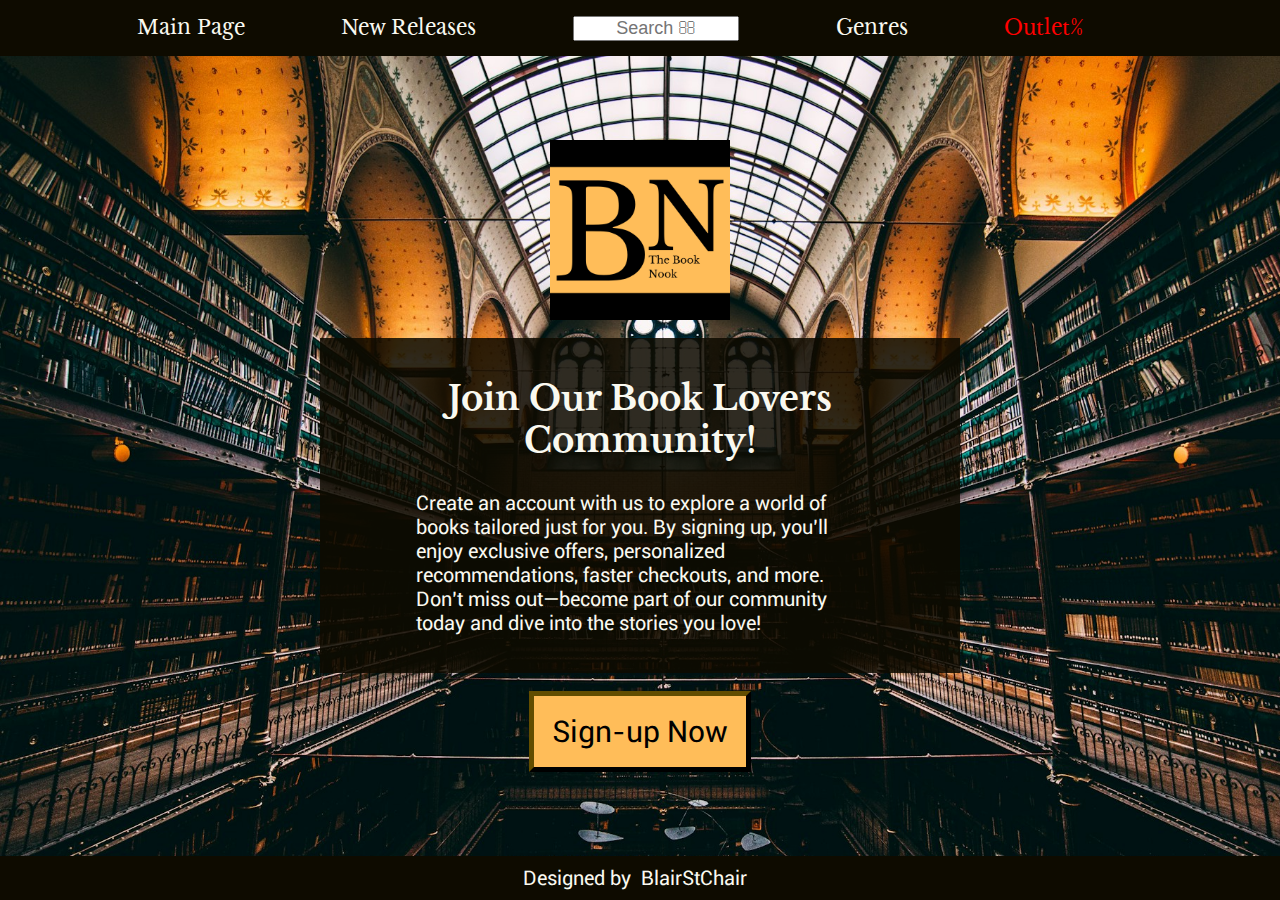
<file: index.html>
<!DOCTYPE html>
<html lang="en">
<head>
    <meta charset="UTF-8">
    <meta name="viewport" content="width=device-width, initial-scale=1.0">
    <title>Sign-up Form</title>
    <link rel="stylesheet" href="css/indexStyle.css">
    <link rel="stylesheet" href="https://cdnjs.cloudflare.com/ajax/libs/font-awesome/6.6.0/css/all.min.css" integrity="sha512-Kc323vGBEqzTmouAECnVceyQqyqdsSiqLQISBL29aUW4U/M7pSPA/gEUZQqv1cwx4OnYxTxve5UMg5GT6L4JJg==" crossorigin="anonymous" referrerpolicy="no-referrer" />
</head>
<body>
    <div class="navbar">
        <ul>
            <li><a href="">Main Page</a></li>
            <li><a href="">New Releases</a></li>
            <li><input type="text" class="fontAwesome searchBar" name="emailAddress" placeholder="Search &#xf002;" value=""></li>
            <li><a href="">Genres</a></li>
            <li><a id="outlet" href="">Outlet%</a></li>
        </ul>
        <i class="fa-solid fa-user userIcon"></i>
    </div>
    <div class="container">
        <img src="img/logo.png" alt="Bookshop's logo">
        <div class="content">
            <h2>Join Our Book Lovers Community!</h2>
            <p>Create an account with us to explore a world of books tailored just for you.
                By signing up, you’ll enjoy exclusive offers, personalized recommendations, faster checkouts, 
                and more. Don’t miss out—become part of our community today and dive into the stories you love!</p>
        </div>
        <button onclick="location.href='html/signUpPage.html'">Sign-up Now</button>
    </div>
    <div class="footer">
        <p>Designed by<a href="https://github.com/BlairStChair">BlairStChair</a></p>
    </div>
</body>
</html>
</file>
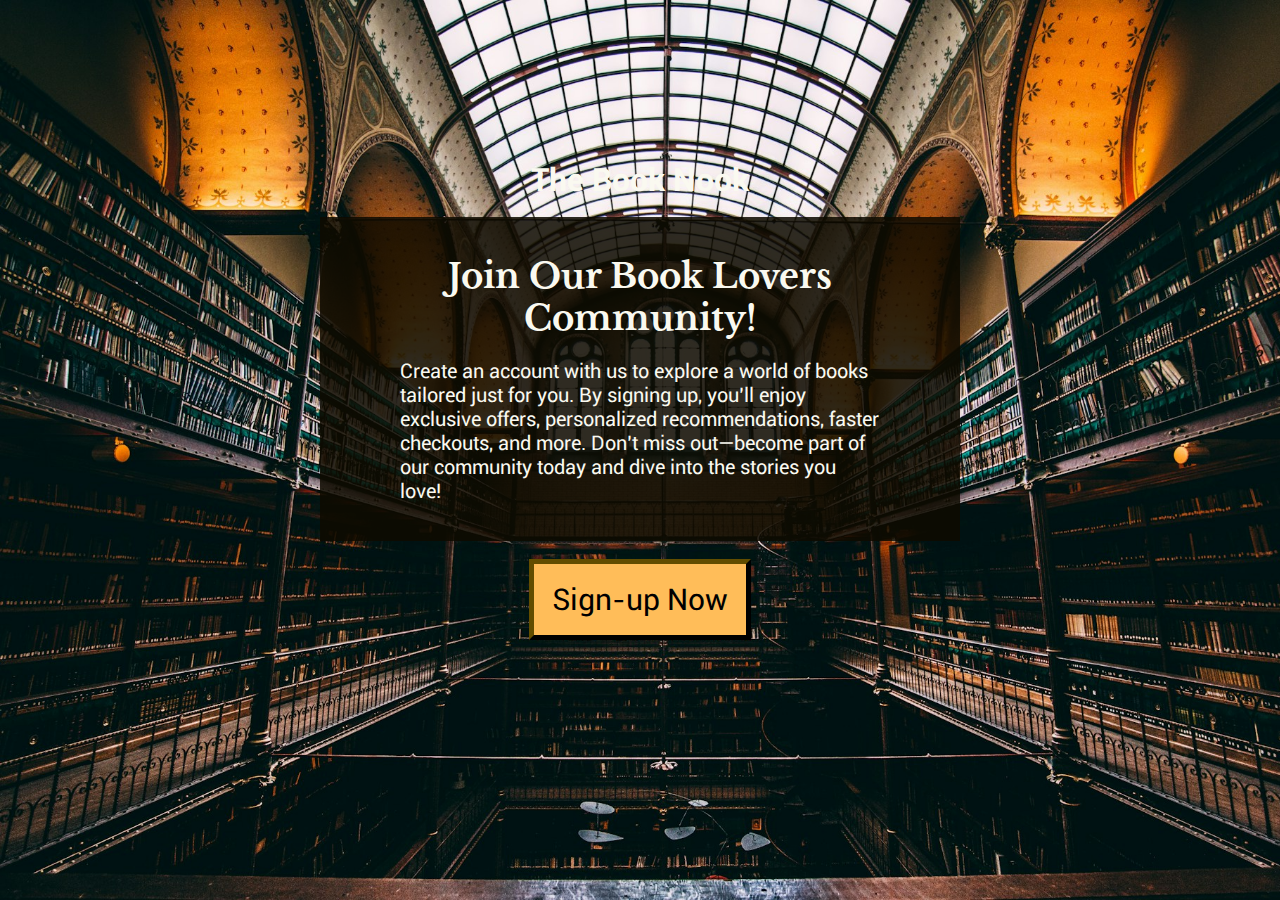
<file: html/index.html>
<!DOCTYPE html>
<html lang="en">
<head>
    <meta charset="UTF-8">
    <meta name="viewport" content="width=device-width, initial-scale=1.0">
    <title>Sign-up Form</title>
    <link rel="stylesheet" href="../css/style.css">
</head>
<body>
    <div class="container">
        <h1>The Book Nook</h1>
        <div class="content">
            <h2>Join Our Book Lovers Community!</h2>
            <p>Create an account with us to explore a world of books tailored just for you. 
                By signing up, you’ll enjoy exclusive offers, personalized recommendations, faster checkouts, 
                and more. Don’t miss out—become part of our community today and dive into the stories you love!</p>
        </div>
        <div class="btnContainer">
            <button>Sign-up Now</button>
        </div>
    </div>
    <script src="../script.js"></script>
</body>
</html>
</file>
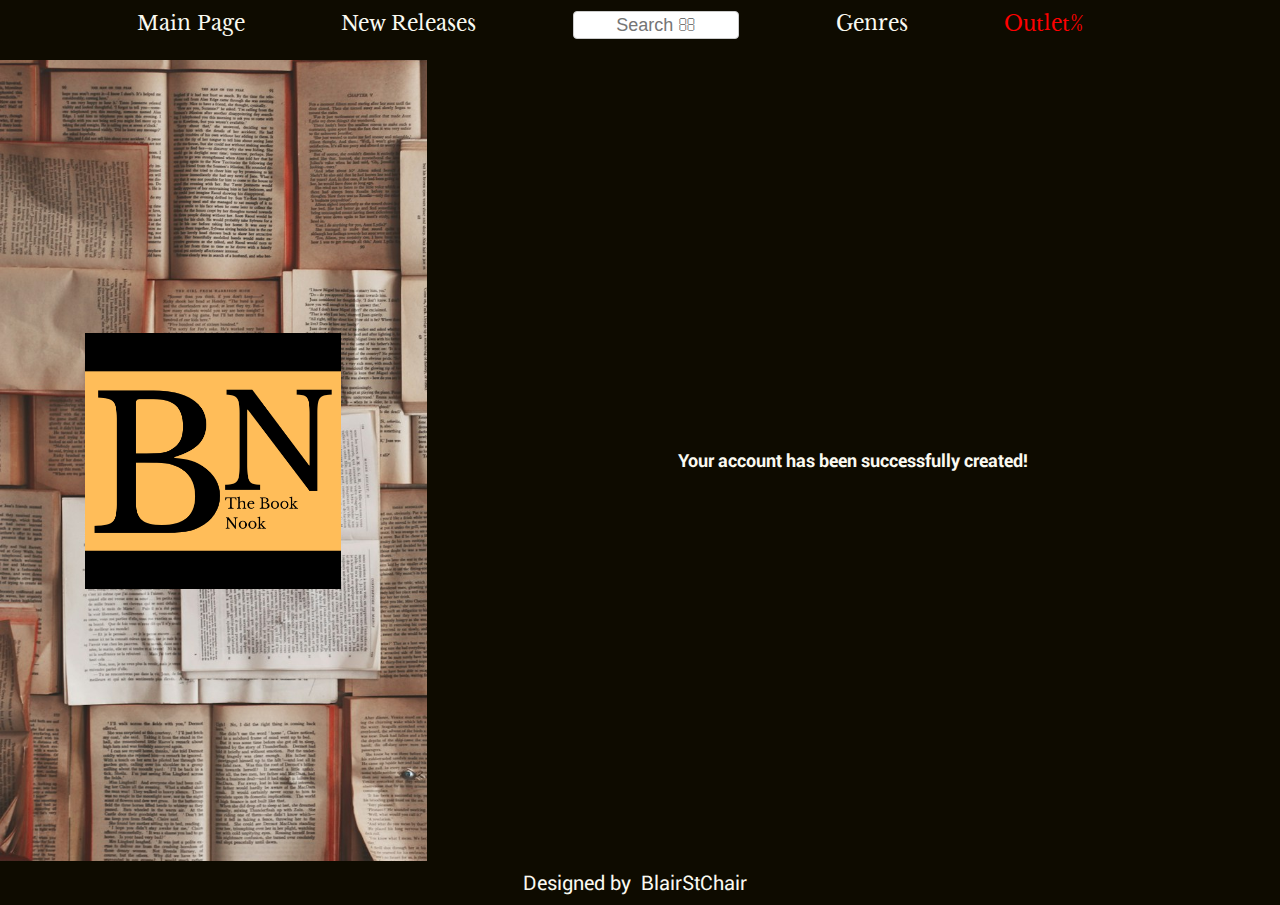
<file: html/confirmationPage.html>
<!DOCTYPE html>
<html lang="">
  <head>
    <meta charset="UTF-8">
    <meta name="viewport" content="width=device-width, initial-scale=1.0">
    <title>Sign-up Form</title>
    <link rel="stylesheet" href="../css/confirmationPageStyle.css">
    <link rel="stylesheet" href="https://cdnjs.cloudflare.com/ajax/libs/font-awesome/6.6.0/css/all.min.css" integrity="sha512-Kc323vGBEqzTmouAECnVceyQqyqdsSiqLQISBL29aUW4U/M7pSPA/gEUZQqv1cwx4OnYxTxve5UMg5GT6L4JJg==" crossorigin="anonymous" referrerpolicy="no-referrer" />
  </head>
  <body>
    <div class="navbar">
      <ul>
          <li><a href="">Main Page</a></li>
          <li><a href="">New Releases</a></li>
          <li><input type="text" class="fontAwesome searchBar" name="emailAddress" placeholder="Search &#xf002;" value=""></li>
          <li><a href="">Genres</a></li>
          <li><a id="outlet" href="">Outlet%</a></li>
      </ul>
      <i class="fa-solid fa-user userIcon"></i>
  </div>
  <div class="pageContent">
    <div class="leftContent">
      <img src="../img/logo.png" alt="Bookshop's logo">
    </div>
    <div class="rightContent">
      <p><b>Your account has been successfully created!</b></p>
    </div>
    </div>
  <div class="footer">
    <p>Designed by<a href="https://github.com/BlairStChair">BlairStChair</a></p>
  </div>
  </body>
</html>
</file>
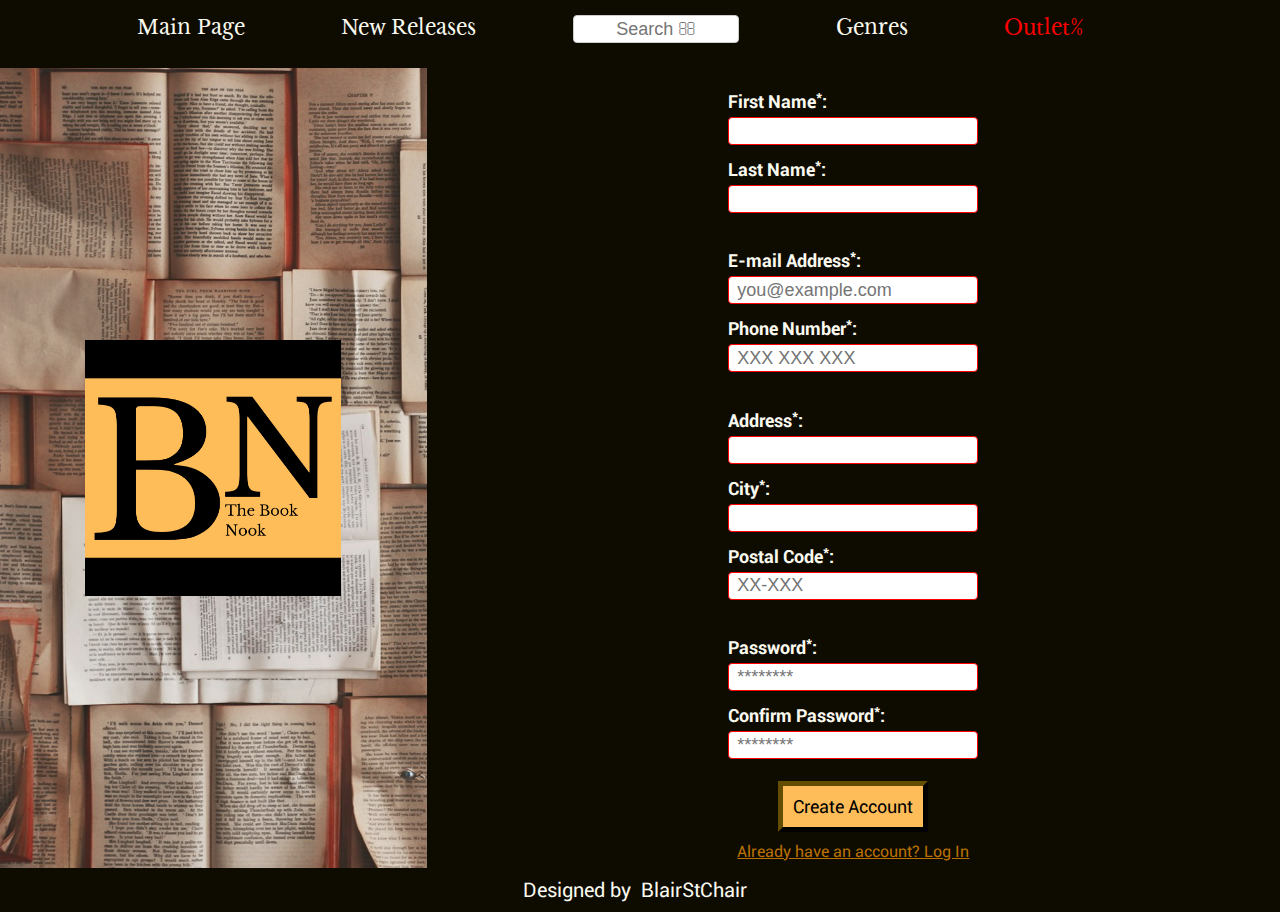
<file: html/signUpPage.html>
<!DOCTYPE html>
<html lang="">
  <head>
    <meta charset="UTF-8">
    <meta name="viewport" content="width=device-width, initial-scale=1.0">
    <title>Sign-up Form</title>
    <link rel="stylesheet" href="../css/signUpPageStyle.css">
    <link rel="stylesheet" href="https://cdnjs.cloudflare.com/ajax/libs/font-awesome/6.6.0/css/all.min.css" integrity="sha512-Kc323vGBEqzTmouAECnVceyQqyqdsSiqLQISBL29aUW4U/M7pSPA/gEUZQqv1cwx4OnYxTxve5UMg5GT6L4JJg==" crossorigin="anonymous" referrerpolicy="no-referrer" />
  </head>
  <body>
    <div class="navbar">
      <ul>
          <li><a href="">Main Page</a></li>
          <li><a href="">New Releases</a></li>
          <li><input type="text" class="fontAwesome searchBar" name="emailAddress" placeholder="Search &#xf002;" value=""></li>
          <li><a href="">Genres</a></li>
          <li><a id="outlet" href="">Outlet%</a></li>
      </ul>
      <i class="fa-solid fa-user userIcon"></i>
  </div>
  <div class="pageContent">
  <div class="leftContent">
    <img src="../img/logo.png" alt="Bookshop's logo">
  </div>
  <div class="rightContent">
    <form>
      <fieldset>
        <label for="firstName">First Name<sup>*</sup>:</label>
        <input type="text" id="firstName" required>

        <label for="lastName">Last Name<sup>*</sup>:</label>
        <input type="text" id="lastName" required>
      </fieldset>
      
      <fieldset>
        <label for="email">E-mail Address<sup>*</sup>:</label>
        <input type="email" id="email" placeholder="you@example.com" required>

        <label for="phoneNumber">Phone Number<sup>*</sup>:</label>
        <input type="tel" id="phoneNumber" placeholder="XXX XXX XXX" pattern="[0-9]{9}" required>
      </fieldset>

      <fieldset>
        <label for="address">Address<sup>*</sup>:</label>
        <input type="text" id="address" required>

        <label for="city">City<sup>*</sup>:</label>
        <input type="text" id="city" required>

        <label for="postalCode">Postal Code<sup>*</sup>:</label>
        <input type="text" id="postalCode" placeholder="XX-XXX" pattern="^[0-9]{2}-[0-9]{3}$" required>
      </fieldset>

      <fieldset id="passwordFieldset">
        <label for="password">Password<sup>*</sup>:</label>
        <input type="password" id="password" placeholder="********" required>

        <label for="confirmPassword">Confirm Password<sup>*</sup>:</label>
        <input type="password" id="confirmPassword" placeholder="********" required>
      </fieldset>
    </form>
    <button id="createAccount" type="submit">Create Account</button>
      <a>Already have an account? Log In</a>
  </div>
  </div>
  <div class="footer">
    <p>Designed by<a href="https://github.com/BlairStChair">BlairStChair</a></p>
  </div>
  <script src="../script.js"></script>
  </body>
</html>
</file>
<file: css/indexStyle.css>
@font-face {
    font-family: 'LibreBaskerville';
    src: url("../fonts/libre-baskerville/LibreBaskerville-Regular.otf") format("opentype");
}

@font-face {
    font-family: 'LibreBaskerville';
    font-weight: bold;
    src: url("../fonts/libre-baskerville/LibreBaskerville-Bold.otf") format("opentype");
}

@font-face {
    font-family: 'Roboto';
    src: url("../fonts/roboto/Roboto-Regular.otf") format("opentype");
}

@font-face {
    font-family: 'Roboto';
    font-weight: bold;
    src: url("../fonts/roboto/Roboto-Bold.otf") format("opentype");
}

.fontAwesome {
    font-family: 'Helvetica', FontAwesome, sans-serif;
  }
  

* {
    margin: 0;
    padding: 0;
    box-sizing: border-box;
}

html, body{
    width: 100%;
    height: 100%;
    margin: 0;
}

body{
    min-height: 100%;
    background-image: url("../img/background1.jpg");
    background-size: cover;
    color: #faf9f0;
    font-family: 'Roboto';
}

.navbar{
    display: flex;
    margin: 0;
    background-color: #0e0b00;
    font-family: 'LibreBaskerville' !important;
    font-size: 20px;
    justify-content: space-between;
    padding: 15px 40px;
    align-items: center;
}

ul{
    flex: 19;
    display: flex;
    justify-content: space-evenly;
    list-style: none;
}

ul a{
    text-decoration: none;
    color:#faf9f0;
}

ul a:hover{
    color:#ebe8de;
}

#outlet{
    color: #ff0000;
}

.searchBar{
    width: 13vw;
    font-size: 18px;
    text-align: center;
}

.userIcon{
    flex: 1;
    font-size: 30px;
    text-align: right;
}

.container{
    min-height: 88.9vh;
    flex-wrap: wrap;
    display: flex;
    flex-direction: column;
    justify-content: center;
    align-items: center;
    gap: 2vh;
}

img{
    width: 180px;
}

h2{
    font-family: 'LibreBaskerville' !important;
    font-size: 34px;
    text-align: center;
    text-wrap: wrap;
    margin-bottom: 30px;
}

.content{
    font-size: 20px;
    padding: 3vw 6rem;
    min-width: 200px;
    width: 50vw;
    background-color: #0e0b00dc;
}

button{
   background-color: #ffbd59; 
   border-color: #0e0b00;
   border-width: 5px;
   font-family: 'Roboto';
   padding: 18px;
   font-size: 30px;
}

button:hover{
    background-color: #ffaf38;
}

button:active{
    background-color: #ff9900;
}

.footer a, .footer p{
    text-align: center;
    background-color: #0e0b00;
    color: #faf9f0;
    text-decoration: none;
    font-family: 'Roboto';
    font-size: 20px;
    padding: 10px;
    margin: 0;
}

a:hover{
    color: #ff9900;
}

a:focus{
    color: #bb7101;
}
</file>
<file: css/style.css>
@font-face {
    font-family: 'LibreBaskerville';
    src: url("../fonts/libre-baskerville/LibreBaskerville-Regular.otf") format("opentype");
}

@font-face {
    font-family: 'LibreBaskerville';
    font-weight: bold;
    src: url("../fonts/libre-baskerville/LibreBaskerville-Bold.otf") format("opentype");
}

@font-face {
    font-family: 'Roboto';
    src: url("../fonts/roboto/Roboto-Regular.otf") format("opentype");
}

@font-face {
    font-family: 'Roboto';
    font-weight: bold;
    src: url("../fonts/roboto/Roboto-Bold.otf") format("opentype");
}

.fontAwesome {
    font-family: 'Helvetica', FontAwesome, sans-serif;
  }
  

* {
    margin: 0;
    padding: 0;
    box-sizing: border-box;
}

html, body{
    width: 100%;
    height: 100%;
    margin: 0;
}

body{
    min-height: 100%;
    background-image: url("../img/background1.jpg");
    background-size: cover;
    color: #faf9f0;
    font-family: 'Roboto';
}

.navbar{
    display: flex;
    margin: 0;
    background-color: #0e0b00;
    font-family: 'LibreBaskerville' !important;
    font-size: 20px;
    justify-content: space-between;
    padding: 15px 40px;
    align-items: center;
}

ul{
    flex: 19;
    display: flex;
    justify-content: space-evenly;
    list-style: none;
}

ul a{
    text-decoration: none;
    color:#faf9f0;
}

ul a:hover{
    color:#ebe8de;
}

#outlet{
    color: #ff0000;
}

.searchBar{
    width: 13vw;
    font-size: 18px;
    text-align: center;
}

.userIcon{
    flex: 1;
    font-size: 30px;
    text-align: right;
}

.container{
    min-height: 89vh;
    flex-wrap: wrap;
    display: flex;
    flex-direction: column;
    justify-content: center;
    align-items: center;
    gap: 2vh;
}

img{
    width: 180px;
}

h2{
    font-family: 'LibreBaskerville' !important;
    font-size: 34px;
    text-align: center;
    text-wrap: wrap;
    margin-bottom: 20px;
}

.content{
    font-size: 20px;
    padding: 3vw 5rem;
    min-width: 200px;
    width: 50vw;
    background-color: #0e0b00dc;
}

button{
   background-color: #ffbd59; 
   border-color: #0e0b00;
   border-width: 5px;
   font-family: 'Roboto';
   padding: 18px;
   font-size: 30px;
}

button:hover{
    background-color: #ffaf38;
}

button:active{
    background-color: #ff9900;
}

.footer a, .footer p{
    text-align: center;
    background-color: #0e0b00;
    color: #faf9f0;
    text-decoration: none;
    font-family: 'Roboto';
    font-size: 20px;
    padding: 10px;
    margin: 0;
}

a:hover{
    color: #ff9900;
}

a:focus{
    color: #bb7101;
}
</file>
<file: css/confirmationPageStyle.css>
@font-face {
    font-family: 'LibreBaskerville';
    src: url("../fonts/libre-baskerville/LibreBaskerville-Regular.otf") format("opentype");
}

@font-face {
    font-family: 'LibreBaskerville';
    font-weight: bold;
    src: url("../fonts/libre-baskerville/LibreBaskerville-Bold.otf") format("opentype");
}

@font-face {
    font-family: 'Roboto';
    src: url("../fonts/roboto/Roboto-Regular.otf") format("opentype");
}

@font-face {
    font-family: 'Roboto';
    font-weight: bold;
    src: url("../fonts/roboto/Roboto-Bold.otf") format("opentype");
}

.fontAwesome {
    font-family: 'Helvetica', FontAwesome, sans-serif;
  }
  

* {
    margin: 0;
    padding: 0;
    box-sizing: border-box;
}

html, body{
    width: 100%;
    height: 100%;
    margin: 0;
}

body{
    min-height: 100%;
    background-image: url("../img/background2.jpg");
    background-size: cover;
    color: #faf9f0;
    font-family: 'Roboto';
}

.navbar{
    display: flex;
    margin: 0;
    background-color: #0e0b00;
    font-family: 'LibreBaskerville' !important;
    font-size: 20px;
    justify-content: space-between;
    padding: 11px 40px;
    align-items: center;
}

ul{
    flex: 19;
    display: flex;
    justify-content: space-evenly;
    list-style: none;
}

ul a{
    text-decoration: none;
    color:#faf9f0;
}

ul a:hover{
    color:#ebe8de;
}

#outlet{
    color: #ff0000;
}

.searchBar{
    width: 13vw;
    font-size: 18px;
    text-align: center;
}

.userIcon{
    flex: 1;
    font-size: 30px;
    text-align: right;
}

.pageContent{
    min-height: 88.9vh;
    flex-wrap: wrap;
    display: flex;
    justify-content: center;
    align-items: center;
}

.leftContent{
    display: flex;
    justify-content: center;
    align-items: center;
    min-height: 88.9vh;
    flex: 1;
}

img{
    width: 20vw;
}

.rightContent{
    background-color: #0e0b00;
    min-height: 89vh;
    flex: 2;
    display: flex;
    justify-content: center;
    align-items: center;
    flex-direction: column;
    font-size: 18px;
}

fieldset{
    padding: 1.3vh;
    border: none;
}

input{
    height: 28px;
    font-size: 18px;
}

input:invalid{
    border-color: #ff0000;
}

label {
    display: block; 
    font-weight: bold; 
    margin-bottom: 5px; 
    color: #faf9f0; 
  }
  
input{
    width: 100%; 
    padding: 8px; 
    margin-bottom: 10px; 
    border: 1px solid #ccc; 
    border-radius: 4px; 
    box-sizing: border-box; 
}

button{
    background-color: #ffbd59; 
    border-color: #0e0b00;
    border-width: 5px;
    font-family: 'Roboto';
    padding: 10px;
    font-size: 18px;
 }
 
 button:hover{
     background-color: #ffaf38;
 }
 
 button:active{
     background-color: #ff9900;
 }

.rightContent a{
    margin-top: 10px;
    color:#bb7101;
    font-size: 16px;
    text-decoration: underline;
}

.footer a, .footer p{
    text-align: center;
    background-color: #0e0b00;
    color: #faf9f0;
    text-decoration: none;
    font-family: 'Roboto';
    font-size: 20px;
    padding: 10px;
    margin: 0;
}

a:hover{
    color: #ff9900;
}

a:focus{
    color: #bb7101;
}
</file>
<file: css/signUpPageStyle.css>
@font-face {
    font-family: 'LibreBaskerville';
    src: url("../fonts/libre-baskerville/LibreBaskerville-Regular.otf") format("opentype");
}

@font-face {
    font-family: 'LibreBaskerville';
    font-weight: bold;
    src: url("../fonts/libre-baskerville/LibreBaskerville-Bold.otf") format("opentype");
}

@font-face {
    font-family: 'Roboto';
    src: url("../fonts/roboto/Roboto-Regular.otf") format("opentype");
}

@font-face {
    font-family: 'Roboto';
    font-weight: bold;
    src: url("../fonts/roboto/Roboto-Bold.otf") format("opentype");
}

.fontAwesome {
    font-family: 'Helvetica', FontAwesome, sans-serif;
  }
  

* {
    margin: 0;
    padding: 0;
    box-sizing: border-box;
}

html, body{
    width: 100%;
    height: 100%;
    margin: 0;
}

body{
    min-height: 100%;
    background-image: url("../img/background2.jpg");
    background-size: cover;
    color: #faf9f0;
    font-family: 'Roboto';
}

.navbar{
    display: flex;
    margin: 0;
    background-color: #0e0b00;
    font-family: 'LibreBaskerville' !important;
    font-size: 20px;
    justify-content: space-between;
    padding: 15px 40px;
    align-items: center;
}

ul{
    flex: 19;
    display: flex;
    justify-content: space-evenly;
    list-style: none;
}

ul a{
    text-decoration: none;
    color:#faf9f0;
}

ul a:hover{
    color:#ebe8de;
}

#outlet{
    color: #ff0000;
}

.searchBar{
    width: 13vw;
    font-size: 18px;
    text-align: center;
}

.userIcon{
    flex: 1;
    font-size: 30px;
    text-align: right;
}

.pageContent{
    min-height: 88.9vh;
    flex-wrap: wrap;
    display: flex;
    justify-content: center;
    align-items: center;
}

.leftContent{
    display: flex;
    justify-content: center;
    align-items: center;
    min-height: 88.9vh;
    flex: 1;
}

img{
    width: 20vw;
}

.rightContent{
    background-color: #0e0b00;
    min-height: 88.9vh;
    flex: 2;
    display: flex;
    justify-content: center;
    align-items: center;
    flex-direction: column;
    font-size: 18px;
}

fieldset{
    padding: 1.3vh;
    border: none;
}

input{
    height: 28px;
    font-size: 18px;
}

input:invalid{
    border-color: #ff0000;
}

label {
    display: block; 
    font-weight: bold; 
    margin-bottom: 5px; 
    color: #faf9f0; 
  }
  
input{
    width: 100%; 
    padding: 8px; 
    margin-bottom: 10px; 
    border: 1px solid #ccc; 
    border-radius: 4px; 
    box-sizing: border-box; 
}

button{
    background-color: #ffbd59; 
    border-color: #0e0b00;
    border-width: 5px;
    font-family: 'Roboto';
    padding: 10px;
    font-size: 18px;
 }
 
 button:hover{
     background-color: #ffaf38;
 }
 
 button:active{
     background-color: #ff9900;
 }

.rightContent a{
    margin-top: 10px;
    color:#bb7101;
    font-size: 16px;
    text-decoration: underline;
}

.footer a, .footer p{
    text-align: center;
    background-color: #0e0b00;
    color: #faf9f0;
    text-decoration: none;
    font-family: 'Roboto';
    font-size: 20px;
    padding: 10px;
    margin: 0;
}

a:hover{
    color: #ff9900;
}

a:focus{
    color: #bb7101;
}
</file>
